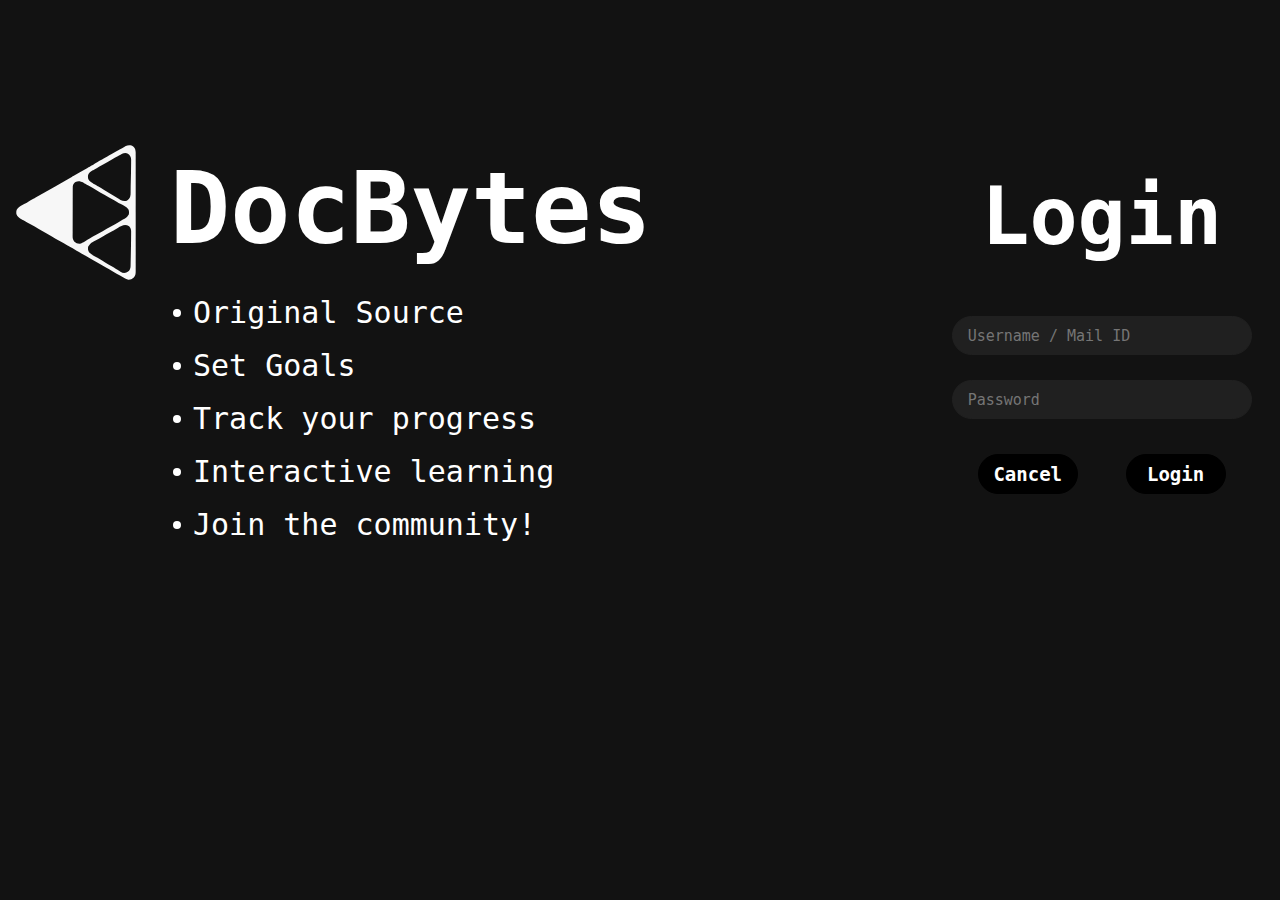
<file: login.html>
<!DOCTYPE html>
<html lang="en">
<head>
    <meta charset="UTF-8">
    <meta name="viewport" content="width=device-width, initial-scale=1.0">
    <title>Login | DocBytes</title>
    <link rel="stylesheet" href="login.css">
</head>
<body>
    <div id="login-page-content">
        <div id="login-page-text">
            <div id="logo">
                <img src="logo.svg" id="logo-img" />
                <p id="logo-title">DocBytes</p>
            </div>
            <ul class="dotted-list">
                <li>Original Source</li>
                <li>Set Goals</li>
                <li>Track your progress</li>
                <li>Interactive learning</li>
                <li>Join the community!</li>
            </ul>
        </div>
        <div id="login-box">
            <h1 id="log">Login</h1>
            <div id="login-password-box">
                <input type="text" id="username-mailid" placeholder="Username / Mail ID">
                <input type="password" id="password" placeholder="Password">
            </div>
            <div id="cancel-login-button">
                <button id="cancel-button">Cancel</button>
                <button id="login-button">Login</button>
            </div>
        </div>
    </div>
</body>
</html>
</file>
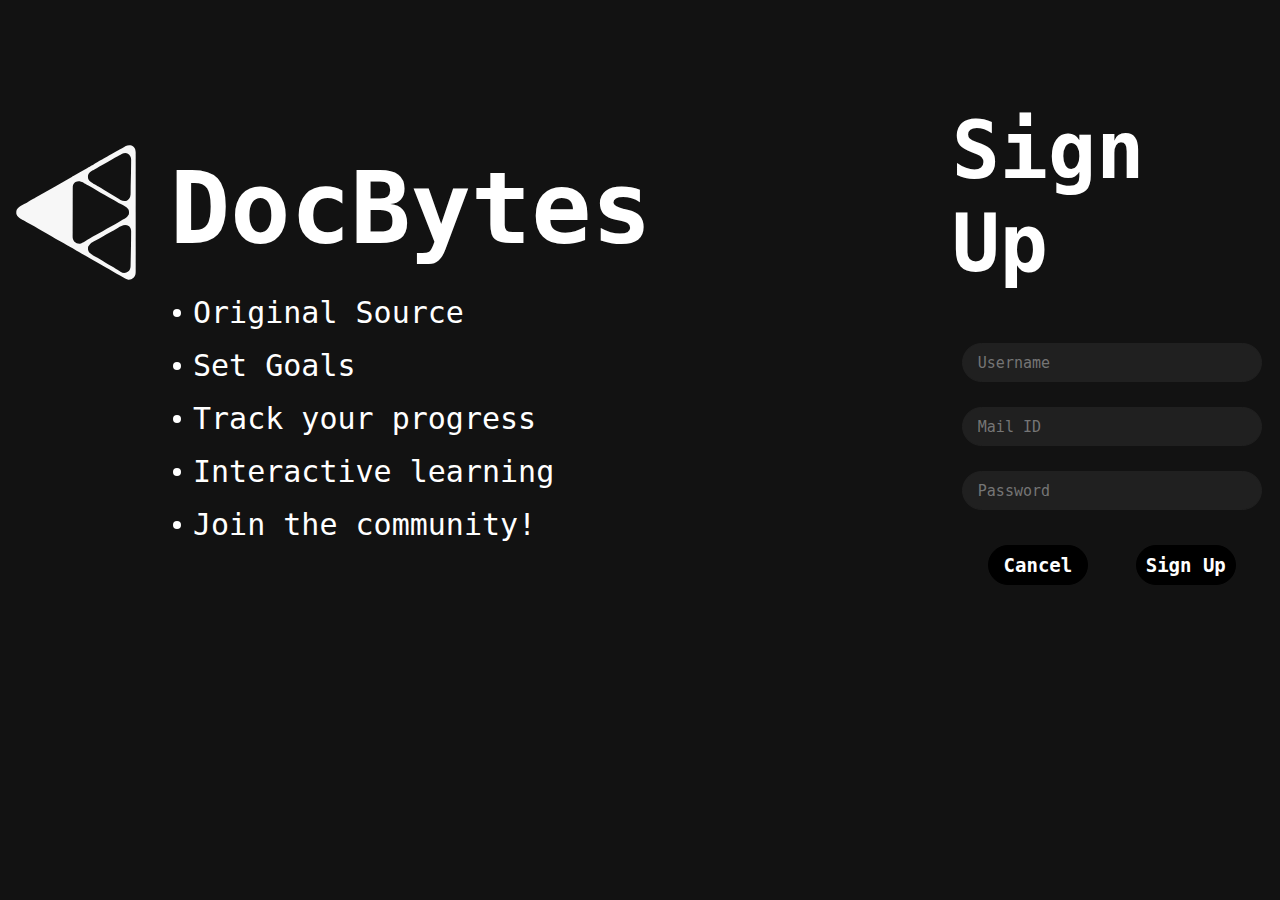
<file: signup.html>
<!DOCTYPE html>
<html lang="en">
<head>
    <meta charset="UTF-8">
    <meta name="viewport" content="width=device-width, initial-scale=1.0">
    <title>Sign Up | DocBytes</title>
    <link rel="stylesheet" href="signup.css">
</head>
<body>
    <div id="signup-page-content">
        <div id="signup-page-text">
            <div id="logo">
                <img src="logo.svg" id="logo-img" />
                <p id="logo-title">DocBytes</p>
            </div>
            <ul class="dotted-list">
                <li>Original Source</li>
                <li>Set Goals</li>
                <li>Track your progress</li>
                <li>Interactive learning</li>
                <li>Join the community!</li>
            </ul>
        </div>
        <div id="signup-box">
            <h1 id="log">Sign Up</h1>
            <div id="signup-password-box">
                <input type="text" id="username" placeholder="Username">
                <input type="text" id="mailid" placeholder="Mail ID">
                <input type="password" id="password" placeholder="Password">
            </div>
            <div id="cancel-signup-button">
                <button id="cancel-button">Cancel</button>
                <button id="signup-button">Sign Up</button>
            </div>
        </div>
    </div>
</body>
</html>
</file>
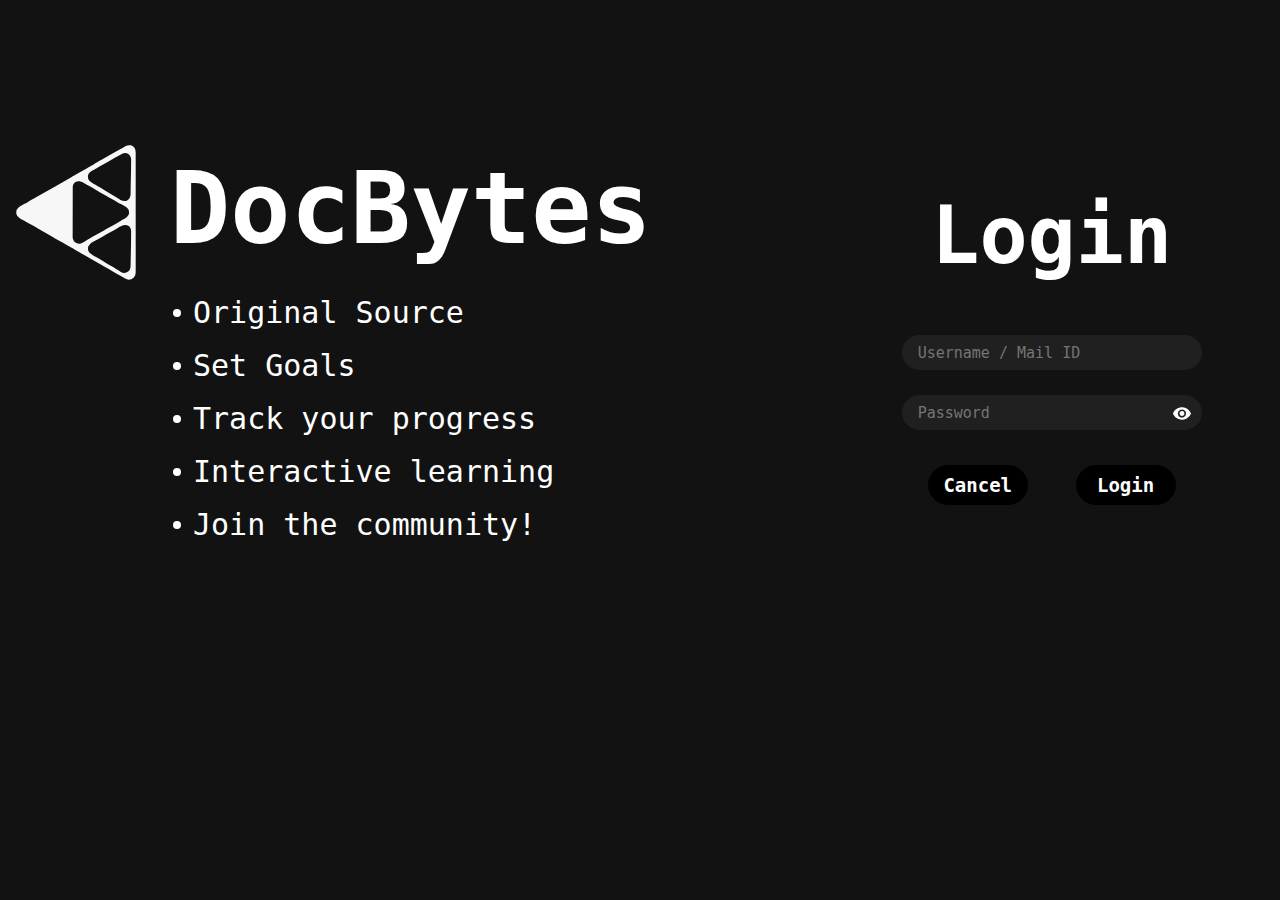
<file: login/login.html>
<!DOCTYPE html>
<html lang="en">
<head>
    <meta charset="UTF-8">
    <meta name="viewport" content="width=device-width, initial-scale=1.0">
    <title>Login | DocBytes</title>
    <link rel="stylesheet" href="login.css">
    <script src="login.js" defer></script>
</head>
<body>
    <div id="login-page-content">
        <div id="login-page-text">
            <div id="logo">
                <img src="../svg/logo.svg" id="logo-img" />
                <p id="logo-title">DocBytes</p>
            </div>
            <ul class="dotted-list">
                <li>Original Source</li>
                <li>Set Goals</li>
                <li>Track your progress</li>
                <li>Interactive learning</li>
                <li>Join the community!</li>
            </ul>
        </div>
        <div id="login-box">
            <h1 id="log">Login</h1>
            <div id="login-password-box">
                <input type="text" id="username-mailid" placeholder="Username / Mail ID">
                <div id="password-container">
                    <input type="password" id="password" placeholder="Password">
                    <img src="../svg/showpswrd.svg" id="toggle-password" alt="Toggle Password">
                </div>
            </div>
            <div id="cancel-login-button">
                <button id="cancel-button">Cancel</button>
                <button id="login-button">Login</button>
            </div>
        </div>
    </div>
</body>
</html>
</file>
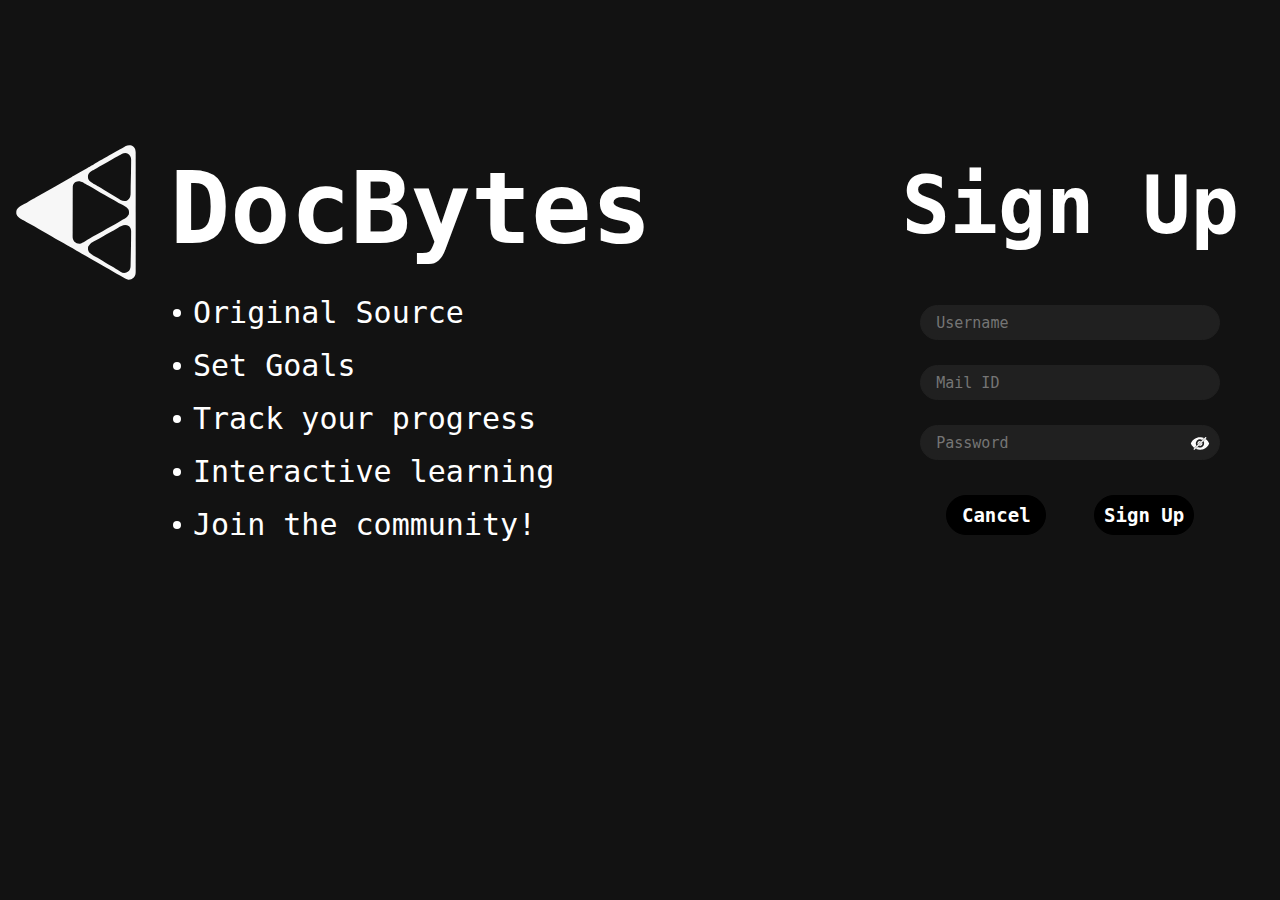
<file: signup/signup.html>
<!DOCTYPE html>
<html lang="en">
<head>
    <meta charset="UTF-8">
    <meta name="viewport" content="width=device-width, initial-scale=1.0">
    <title>Sign Up | DocBytes</title>
    <link rel="stylesheet" href="signup.css">
    <script src="signup.js" defer></script>
</head>
<body>
    <div id="signup-page-content">
        <div id="signup-page-text">
            <div id="logo">
                <img src="../svg/logo.svg" id="logo-img" alt="DocBytes Logo" />
                <p id="logo-title">DocBytes</p>
            </div>
            <ul class="dotted-list">
                <li>Original Source</li>
                <li>Set Goals</li>
                <li>Track your progress</li>
                <li>Interactive learning</li>
                <li>Join the community!</li>
            </ul>
        </div>
        <div id="signup-box">
            <h1 id="log">Sign Up</h1>
            <div id="signup-password-box">
                <input type="text" id="username" placeholder="Username">
                <input type="text" id="mailid" placeholder="Mail ID">
                <div id="password-container">
                    <input type="password" id="password" placeholder="Password">
                    <img src="../svg/hidepswrd.svg" id="toggle-password" alt="Toggle Password">
                </div>
            </div>
            <div id="cancel-signup-button">
                <button id="cancel-button">Cancel</button>
                <button id="signup-button">Sign Up</button>
            </div>
        </div>
    </div>
</body>
</html>
</file>
<file: login.css>
body {
    background-color: #121212;
    color: white;
    font-family: monospace;
}

.dotted-list {
    list-style-type: none;
    padding-left: 20px;
    position: relative;
    margin-left: 145px;
    margin-top: -90px;
}

.dotted-list li {
    position: relative;
    margin: 18px 0;
    padding-left: 20px;
    font-size: 30px;
}

.dotted-list li::before {
    content: '';
    position: absolute;
    left: 0;
    top: 50%;
    transform: translateY(-50%);
    width: 8px;
    height: 8px;
    background-color: white;
    border-radius: 50%;
}

#logo {
    display: flex;
    align-items: center;
    gap: 0.75rem;
    font-size: 2.5rem;
    font-weight: bolder;
    padding-right: 200px;
    cursor: default;
}

#logo-title {
    font-size: 100px;
}

#logo-img {
    height: 150px;
}

#login-password-box {
    display: flex;
    flex-direction: column;
    width: 300px;
}

#username-mailid, #password {
    font-family: monospace;
    margin-bottom: 25px;
    color: white;
    background-color: #202020;
    height: 35px;
    font-size: 15px;
    border-radius: 50px;
    padding-left: 15px;
    padding-right: 15px;
    border: solid 1px #202020;
}

#login-button, #cancel-button {
    color: white;
    font-family: monospace;
    background-color: black;
}

#login-box {
    display: flex;
    flex-direction: column;
    justify-content: center;
    align-items: center;
    margin-left: 100px;
}

#login-page-content {
    display: flex;
    flex-direction: row;
    margin-top: 50px;
}

#log {
    font-size: 80px;
}

#cancel-login-button * {
    border-radius: 20px;
    border: solid 1px black;
    height: 40px;
    width: 100px;
    margin-right: 20px;
    margin-left: 20px;
    margin-top: 10px;
    font-weight: bolder;
    cursor: pointer;
    font-size: 19px;
    transition: all 0.3s ease;
}

#cancel-login-button *:hover {
    background-color: white;
    color: black;
    font-weight: bolder;
    box-shadow: 3px 6px 12px rgba(0, 0, 0, 0.2);
    transform: scale(1.05);
}
</file>
<file: signup.css>
body {
    background-color: #121212;
    color: white;
    font-family: monospace;
}

.dotted-list {
    list-style-type: none; /* Remove default bullets */
    padding-left: 20px;
    position: relative;
    margin-left: 145px;
    margin-top: -90px;
}

.dotted-list li {
    position: relative;
    margin: 18px 0; /* Add spacing between items */
    padding-left: 20px;
    font-size: 30px;
}

.dotted-list li::before {
    content: '';
    position: absolute;
    left: 0;
    top: 50%;
    transform: translateY(-50%);
    width: 8px;
    height: 8px;
    background-color: white; /* Black dot */
    border-radius: 50%; /* Make it a circle */
}

#logo{
    display:flex;
    align-items: center;
    gap:.75rem;
    font-size:2.5rem;
    font-weight:bolder;
    padding-right: 200px;
    cursor: default;
}

#logo-title {
    font-size: 100px;
}

#logo-img {
    height: 150px;
}

#signup-password-box {
    display: flex;
    flex-direction: column;
    width: 300px;
}

#username, #password, #mailid {
    font-family: monospace;
    margin-bottom: 25px;
    color: white;
    background-color: #202020;
    height: 35px;
    font-size: 15px;
    border-radius: 50px;
    padding-left: 15px;
    padding-right: 15px;
    border: solid 1px #202020;
}

#signup-button, #cancel-button {
    color: white;
    font-family: monospace;
    background-color: black;
}

#signup-box {
    display: flex;
    flex-direction: column;
    justify-content: center;
    align-items: center;
    margin-left: 100px;
}

#signup-page-content {
    display: flex;
    flex-direction: row;
    margin-top: 50px;
}

#log {
    font-size: 80px;
}

#cancel-signup-button *{
    border-radius: 20px;
    border: solid 1px black;
    height: 40px;
    width: 100px;
    margin-right: 20px;
    margin-left: 20px;
    margin-top: 10px;
    font-weight: bolder;
    cursor: pointer;
    font-size: 19px;
    transition: all 0.3s ease;
}

#cancel-signup-button *:hover {
    background-color: white;
    color: black;
    font-weight: bolder;
    box-shadow: 3px 6px 12px rgba(0,0,0,0.2);
    transform: scale(1.05)
}
</file>
<file: login/login.css>
body {
    background-color: #121212;
    color: white;
    font-family: monospace;
}

.dotted-list {
    list-style-type: none;
    padding-left: 20px;
    position: relative;
    margin-left: 145px;
    margin-top: -90px;
}

.dotted-list li {
    position: relative;
    margin: 18px 0;
    padding-left: 20px;
    font-size: 30px;
}

.dotted-list li::before {
    content: '';
    position: absolute;
    left: 0;
    top: 50%;
    transform: translateY(-50%);
    width: 8px;
    height: 8px;
    background-color: white;
    border-radius: 50%;
}

#logo {
    display: flex;
    align-items: center;
    gap: 0.75rem;
    font-size: 2.5rem;
    font-weight: bolder;
    padding-right: 200px;
    cursor: default;
}

#logo-title {
    font-size: 100px;
}

#logo-img {
    height: 150px;
}

#login-password-box {
    display: flex;
    flex-direction: column;
    width: 300px;
}

#password, #username-mailid {
    font-family: monospace;
    margin-bottom: 25px;
    color: white;
    background-color: #202020;
    height: 35px;
    font-size: 15px;
    border-radius: 50px;
    padding: 0 45px 0 15px;
    border: solid 1px #202020;
    width: 100%;
    box-sizing: border-box;
}

#password-container {
    position: relative;
    width: 100%;
}

#toggle-password {
    position: absolute;
    top: 50%;
    right: 10px;
    transform: translateY(-50%);
    height: 20px;
    width: 20px;
    cursor: pointer;
    padding-bottom: 23px;
}

#login-button, #cancel-button {
    color: white;
    font-family: monospace;
    background-color: black;
}

#login-box {
    display: flex;
    flex-direction: column;
    justify-content: center;
    align-items: center;
    margin-left: 50px;
    margin-top: 30px;
}

#login-page-content {
    display: flex;
    flex-direction: row;
    margin-top: 50px;
}

#log {
    font-size: 80px;
}

#cancel-login-button * {
    border-radius: 20px;
    border: solid 1px black;
    height: 40px;
    width: 100px;
    margin-right: 20px;
    margin-left: 20px;
    margin-top: 10px;
    font-weight: bolder;
    cursor: pointer;
    font-size: 19px;
    transition: all 0.3s ease;
}

#cancel-login-button *:hover {
    background-color: white;
    color: black;
    font-weight: bolder;
    box-shadow: 3px 6px 12px rgba(0, 0, 0, 0.2);
    transform: scale(1.05);
}

@media (max-width: 768px) {
  #logo, .dotted-list {
    display: none;
  }
}
</file>
<file: signup/signup.css>
body {
    background-color: #121212;
    color: white;
    font-family: monospace;
}

.dotted-list {
    list-style-type: none;
    padding-left: 20px;
    position: relative;
    margin-left: 145px;
    margin-top: -90px;
}

.dotted-list li {
    position: relative;
    margin: 18px 0;
    padding-left: 20px;
    font-size: 30px;
}

.dotted-list li::before {
    content: '';
    position: absolute;
    left: 0;
    top: 50%;
    transform: translateY(-50%);
    width: 8px;
    height: 8px;
    background-color: white;
    border-radius: 50%;
}

#logo {
    display: flex;
    align-items: center;
    gap: 0.75rem;
    font-size: 2.5rem;
    font-weight: bolder;
    padding-right: 200px;
    cursor: default;
}

#logo-title {
    font-size: 100px;
}

#logo-img {
    height: 150px;
}

#signup-password-box {
    display: flex;
    flex-direction: column;
    width: 300px;
}

#password, #username, #mailid {
    font-family: monospace;
    margin-bottom: 25px;
    color: white;
    background-color: #202020;
    height: 35px;
    font-size: 15px;
    border-radius: 50px;
    padding: 0 45px 0 15px;
    border: solid 1px #202020;
    width: 100%;
    box-sizing: border-box;
}

#password-container {
    position: relative;
    width: 100%;
}

#toggle-password {
    position: absolute;
    top: 50%;
    right: 10px;
    transform: translateY(-50%);
    height: 20px;
    width: 20px;
    cursor: pointer;
    padding-bottom: 23px;
}

#signup-button, #cancel-button {
    color: white;
    font-family: monospace;
    background-color: black;
}

#signup-box {
    display: flex;
    flex-direction: column;
    justify-content: center;
    align-items: center;
    margin-left: 50px;
    margin-top: 30px;
}

#signup-page-content {
    display: flex;
    flex-direction: row;
    margin-top: 50px;
}

#log {
    font-size: 80px;
}

#cancel-signup-button * {
    border-radius: 20px;
    border: solid 1px black;
    height: 40px;
    width: 100px;
    margin-right: 20px;
    margin-left: 20px;
    margin-top: 10px;
    font-weight: bolder;
    cursor: pointer;
    font-size: 19px;
    transition: all 0.3s ease;
}

#cancel-signup-button *:hover {
    background-color: white;
    color: black;
    font-weight: bolder;
    box-shadow: 3px 6px 12px rgba(0, 0, 0, 0.2);
    transform: scale(1.05);
}

@media (max-width: 768px) {
  #logo, .dotted-list {
    display: none;
  }
}
</file>
